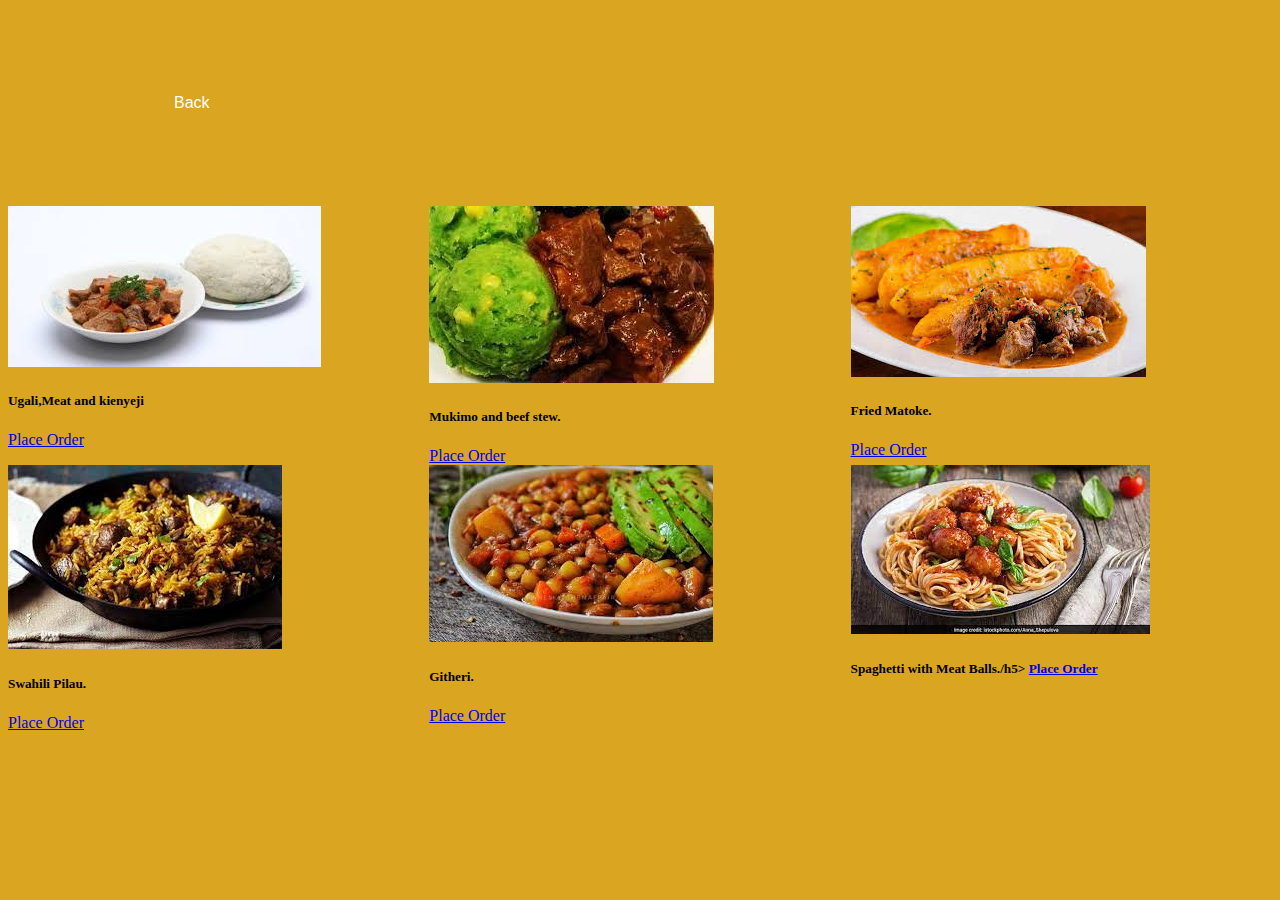
<file: midday.html>
<!DOCTYPE html>
<html lang="en">

<head>
  <meta charset="UTF-8">
  <meta http-equiv="X-UA-Compatible" content="IE=edge">
  <meta name="viewport" content="width=device-width, initial-scale=1.0">
  <title>Document</title>
  <link rel="stylesheet" href="midday.css">
  <link href="https://cdn.jsdelivr.net/npm/bootstrap@5.0.2/dist/css/bootstrap.min.css" rel="stylesheet"
    integrity="sha384-EVSTQN3/azprG1Anm3QDgpJLIm9Nao0Yz1ztcQTwFspd3yD65VohhpuuCOmLASjC" crossorigin="anonymous">
</head>

<body style="background-color: goldenrod;">

  <div class="navbar">
    <!-- <a href="index.html">Home</a>
    <a href="special.html">Special</a> -->
    <a href="menu.html">Back</a>
    <!-- <a href="about.html">About</a>
    <a href="reviews.html">Reviews</a>
    <a href="contact.html">Contacts</a> -->
  </div>

  <div class="row1">
    <div class="column">
      <div class="card" style="width: 20rem;">
        <img src="ugali.jpg" class="card-img-top" alt="...">
        <div class="card-body">
          <h5 class="card-title">Ugali,Meat and kienyeji</h5>
          <!-- <p class="card-text">A common delicacy in every home. Simply nutritious. </p> -->
          <a href="foodweb.html" class="btn btn-primary">Place Order</a>
        </div>
      </div>
    </div>

    <div class="column">
      <div class="card" style="width: 20rem;">
        <img src="mukimo.jpg" class="card-img-top" alt="...">
        <div class="card-body">
          <h5 class="card-title">Mukimo and beef stew.</h5>
          <!-- <p class="card-text">It is similar to the Maandazi but it is hollow and is made from yeast. </p> -->
          <a href="foodweb.html" class="btn btn-primary">Place Order</a>
        </div>
      </div>
    </div>

    <div class="column">
      <div class="card" style="width: 20rem;">
        <img src="matoke.jpg" class="card-img-top" alt="...">
        <div class="card-body">
          <h5 class="card-title">Fried Matoke.</h5>
          <!-- <p class="card-text"> Sweet fluffy delicious pancakes made from rice and coconut.</p> -->
          <a href="foodweb.html" class="btn btn-primary">Place Order</a>
        </div>
      </div>
    </div>

  </div>

  <div class="row2">
    <div class="column">
      <div class="card" style="width: 20rem;">
        <img src="pilauu.jpg" class="card-img-top" alt="...">
        <div class="card-body">
          <h5 class="card-title">Swahili Pilau.</h5>
          <!-- <p class="card-text">They are considered healthy because they are full of fiber, healthy carbs, and vitamin A.
          </p> -->
          <a href="foodweb.html" class="btn btn-primary">Place Order</a>
        </div>
      </div>
    </div>

    <div class="column">
      <div class="card" style="width: 20rem;">
        <img src="githeri.jpg" class="card-img-top" alt="...">
        <div class="card-body">
          <h5 class="card-title">Githeri.</h5>
          <!-- <p class="card-text"> Healthy and rich in fiber and nutrients.
            Uji is made from a mixture of millet, sorghum, cassava, and maize flour.
          </p> -->
          <a href="foodweb.html" class="btn btn-primary">Place Order</a>
        </div>
      </div>
    </div>

    <div class="column">
      <div class="card" style="width: 20rem;">
        <img src="spaghetti.jpg" class="card-img-top" alt="...">
        <div class="card-body">
          <h5 class="card-title">Spaghetti with Meat Balls./h5>
            <!-- <p class="card-text"> Rolex is basically an omelet rolled up with the chapati.</p> -->
            <a href="foodweb.html" class="btn btn-primary">Place Order</a>
        </div>
      </div>
    </div>

  </div>
</body>

</html>
</file>
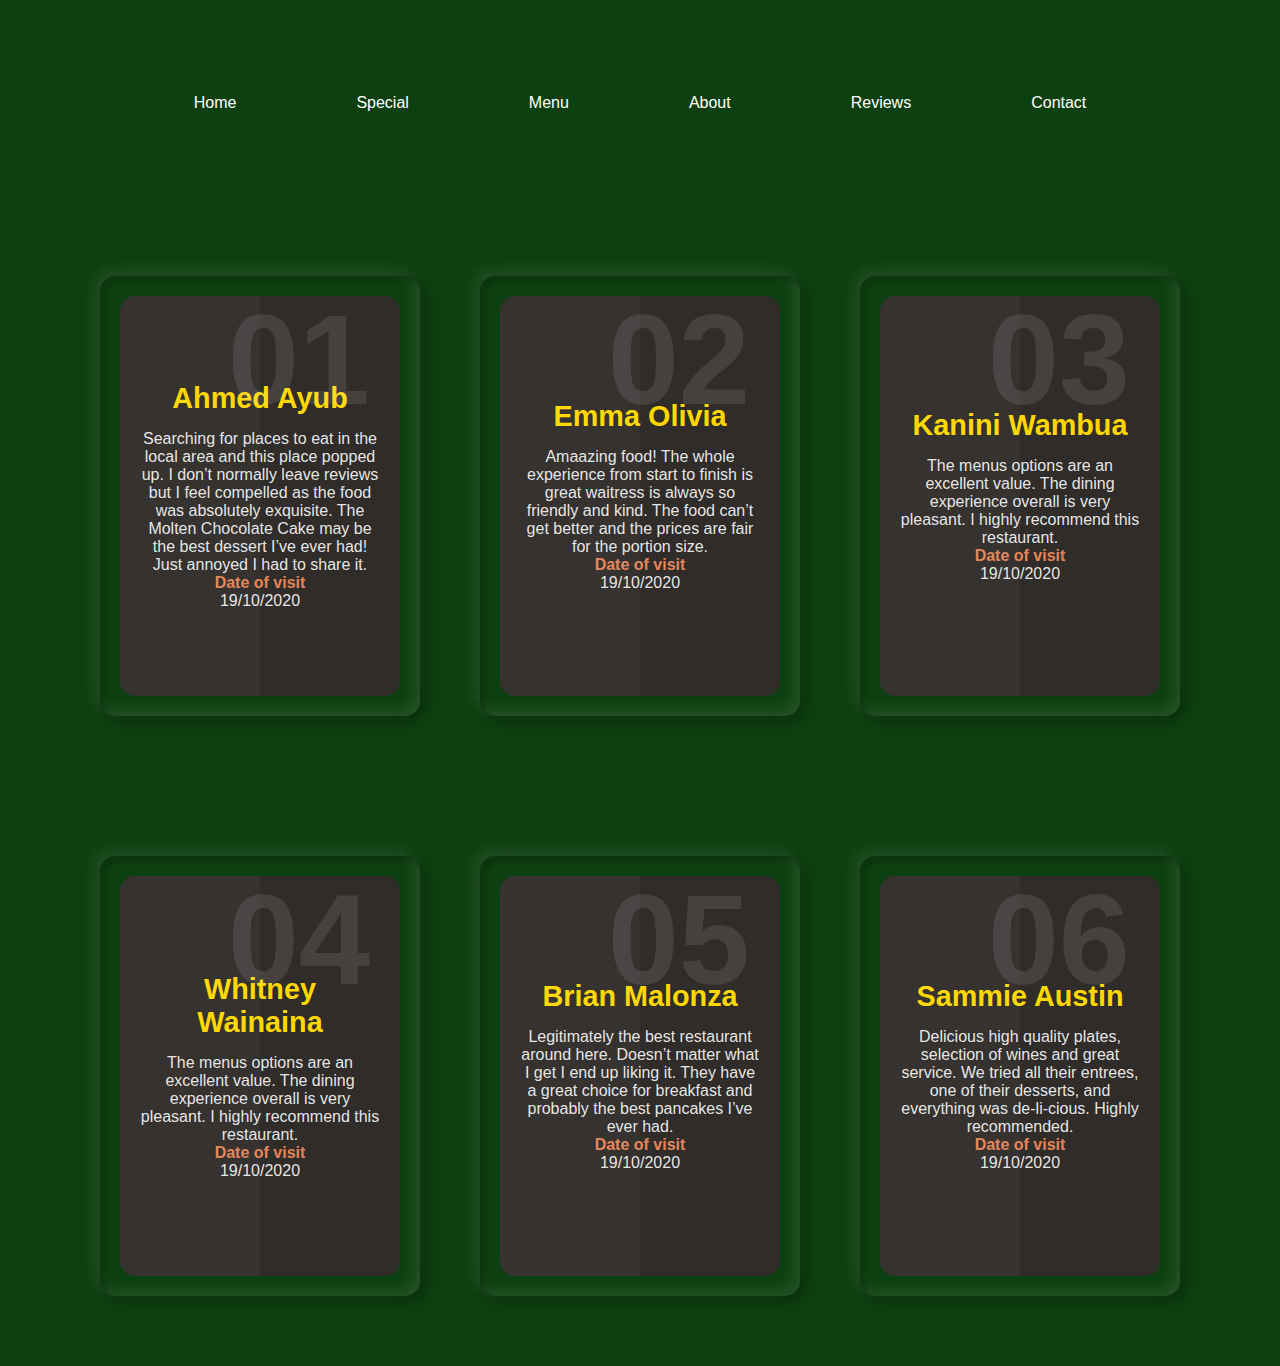
<file: reviews.html>
<!DOCTYPE html>
<html lang="en">
<head>
    <meta charset="UTF-8">
    <meta http-equiv="X-UA-Compatible" content="IE=edge">
    <meta name="viewport" content="width=device-width, initial-scale=1.0">
    <link rel="stylesheet" href="reviews.css">
    <link href="https://cdn.jsdelivr.net/npm/bootstrap@5.0.2/dist/css/bootstrap.min.css" rel="stylesheet"
    integrity="sha384-EVSTQN3/azprG1Anm3QDgpJLIm9Nao0Yz1ztcQTwFspd3yD65VohhpuuCOmLASjC" crossorigin="anonymous">
    <title>Reviews</title>
</head>
<body style="background-color:#0D4010;">

  <div class="navbar">
    <a href="index.html">Home</a>
    <a href="special.html">Special</a>
    <a href="menu.html">Menu</a>
    <a href="about.html">About</a>
    <a href="reviews.html">Reviews</a>
    <a href="contact.html">Contact</a>
    <!-- <a href="contact.html">Contacts</a> -->
  </div>
    <div id="Reviews">
        <div class="container">
          <div class="card">
            <div class="box">
              <div class="content">
                <h2>01</h2>
                <h3>Ahmed Ayub</h3>
                <p>Searching for places to eat in the local area and this place popped up. 
                  I don’t normally leave reviews but I feel compelled as the food was absolutely exquisite. 
                  The Molten Chocolate Cake may be the best dessert I’ve ever had! Just annoyed I had to share it.
                </p>
                <h4>Date of visit</h4>
                <p>19/10/2020</p>
              </div>
            </div>
          </div>
    
          <div class="card">
            <div class="box">
              <div class="content">
                <h2>02</h2>
                <h3>Emma Olivia</h3>
                <p>Amaazing food! The whole experience from start to finish is great waitress is always 
                  so friendly and kind. The food can’t get better and the prices are fair for the portion
                   size.
                </p>
                <h4>Date of visit</h4>
                <p>19/10/2020</p>
              </div>
            </div>
          </div>
    
          <div class="card">
            <div class="box">
              <div class="content">
                <h2>03</h2>
                <h3>Kanini Wambua</h3>
                <p> The menus options are an excellent value. 
                  The dining experience overall is very pleasant. I highly recommend this restaurant.
                </p>
                <h4>Date of visit</h4>
                <p>19/10/2020</p>
              </div>
            </div>
          </div>
        </div>
      </div>
      <div id="Reviews">
        <div class="container">
          <div class="card">
            <div class="box">
              <div class="content">
                <h2>04</h2>
                <h3>Whitney Wainaina</h3>
                <p>The menus options are an excellent value.
                     The dining experience overall is very pleasant. 
                     I highly recommend this restaurant.
                </p>
                <h4>Date of visit</h4>
                <p>19/10/2020</p>
              </div>
            </div>
          </div>
    
          <div class="card">
            <div class="box">
              <div class="content">
                <h2>05</h2>
                <h3>Brian Malonza</h3>
                <p>Legitimately the best restaurant around here. Doesn’t matter what I get I end up liking it.
                    They have a great choice for breakfast and probably the best pancakes I’ve ever had.
                </p>
                <h4>Date of visit</h4>
                <p>19/10/2020</p>
              </div>
            </div>
          </div>
    
          <div class="card">
            <div class="box">
              <div class="content">
                <h2>06</h2>
                <h3>Sammie Austin</h3>
                <p> Delicious high quality plates, selection of wines and great service.
                    We tried all their entrees, one of their desserts, and everything 
                    was de-li-cious. Highly recommended.
                </p>
                <h4>Date of visit</h4>
                <p>19/10/2020</p>
             </div>
            </div>
          </div>
        </div>
      </div>
</body>
</html>
</file>
<file: midday.css>
.column {
    float: left;
    width: 33.33%;
  }
  /* Clear floats after the columns */
  .row1:after {
    content: "";
    display: table;
    clear: both;
  }
  .column {
    float: left;
    width: 33.33%;
  }
  /* Clear floats after the columns */
  .row2:after {
    content: "";
    display: table;
    clear: both;
  }
  .navbar {
    overflow: hidden;
    font-family: Arial;
    padding: 0px;
    margin: 80px;
  }
  /* Links inside the navbar */
  .navbar a {
    float: left;
    font-size: 16px;
    color: white;
    text-align: center;
    padding: 14px 86px;
    text-decoration: none;
  }
</file>
<file: reviews.css>
.navbar {
  overflow: hidden;
  font-family: Arial;
  padding: 0px;
  margin: 80px;
}
/* Links inside the navbar */
.navbar a {
  float: left;
  font-size: 16px;
  color: white;
  text-align: center;
  padding: 14px 60px;
  text-decoration: none;
}

@import url("https://fonts.googleapis.com/css2?family=Poppins:wght@300;400;500;700;800&display=swap");
* {
  margin: 0;
  padding: 0;
  box-sizing: border-box;
  font-family: "Poppins", sans-serif;
}

body {
  display: flex;
  justify-content: center;
  align-items: center;
  flex-wrap: wrap;
  min-height: 100vh;
  background: #e48559;
}

body .container {
  display: flex;
  justify-content: center;
  align-items: center;
  flex-wrap: wrap;
  max-width: 1200px;
  margin: 40px 0;
  color:#e48559;
}

body .container .card {
  position: relative;
  min-width: 320px;
  height: 440px;
  box-shadow: inset 5px 5px 5px rgba(0, 0, 0, 0.2),
    inset -5px -5px 15px rgba(255, 255, 255, 0.1),
    5px 5px 15px rgba(0, 0, 0, 0.3), -5px -5px 15px rgba(255, 255, 255, 0.1);
  border-radius: 15px;
  margin: 30px;
  transition: 0.5s;
}

/* body .container .card:nth-child(1) .box .content a {
  background: #2196f3;
}

body .container .card:nth-child(2) .box .content a {
  background: #e91e63;
}

body .container .card:nth-child(3) .box .content a {
  background: #23c186;
} */

body .container .card .box {
  position: absolute;
  top: 20px;
  left: 20px;
  right: 20px;
  bottom: 20px;
  background: #2f2c2a;
  border-radius: 15px;
  display: flex;
  justify-content: center;
  align-items: center;
  overflow: hidden;
  transition: 0.5s;
}

body .container .card .box:hover {
  transform: translateY(-50px);
}

body .container .card .box:before {
  content: "";
  position: absolute;
  top: 0;
  left: 0;
  width: 50%;
  height: 100%;
  background: rgba(255, 255, 255, 0.03);
}

body .container .card .box .content {
  padding: 20px;
  text-align: center;
}

body .container .card .box .content h2 {
  position: absolute;
  top: -10px;
  right: 30px;
  font-size: 8rem;
  color: rgba(255, 255, 255, 0.1);
}

body .container .card .box .content h3 {
  font-size: 1.8rem;
  color: gold;
  z-index: 1;
  transition: 0.5s;
  margin-bottom: 15px;
}

body .container .card .box .content p {
  font-size: 1rem;
  font-weight: 300;
  color: rgba(255, 255, 255, 0.9);
  z-index: 1;
  transition: 0.5s;
}

body .container .card .box .content a {
  position: relative;
  display: inline-block;
  padding: 8px 20px;
  background: black;
  border-radius: 5px;
  text-decoration: none;
  color: white;
  margin-top: 20px;
  box-shadow: 0 10px 20px rgba(0, 0, 0, 0.2);
  transition: 0.5s;
} 
/* body .container .card .box .content a:hover {
  box-shadow: 0 10px 20px rgba(0, 0, 0, 0.6);
  background: rgb(221, 195, 195);
  color: #000;
}
</file>
